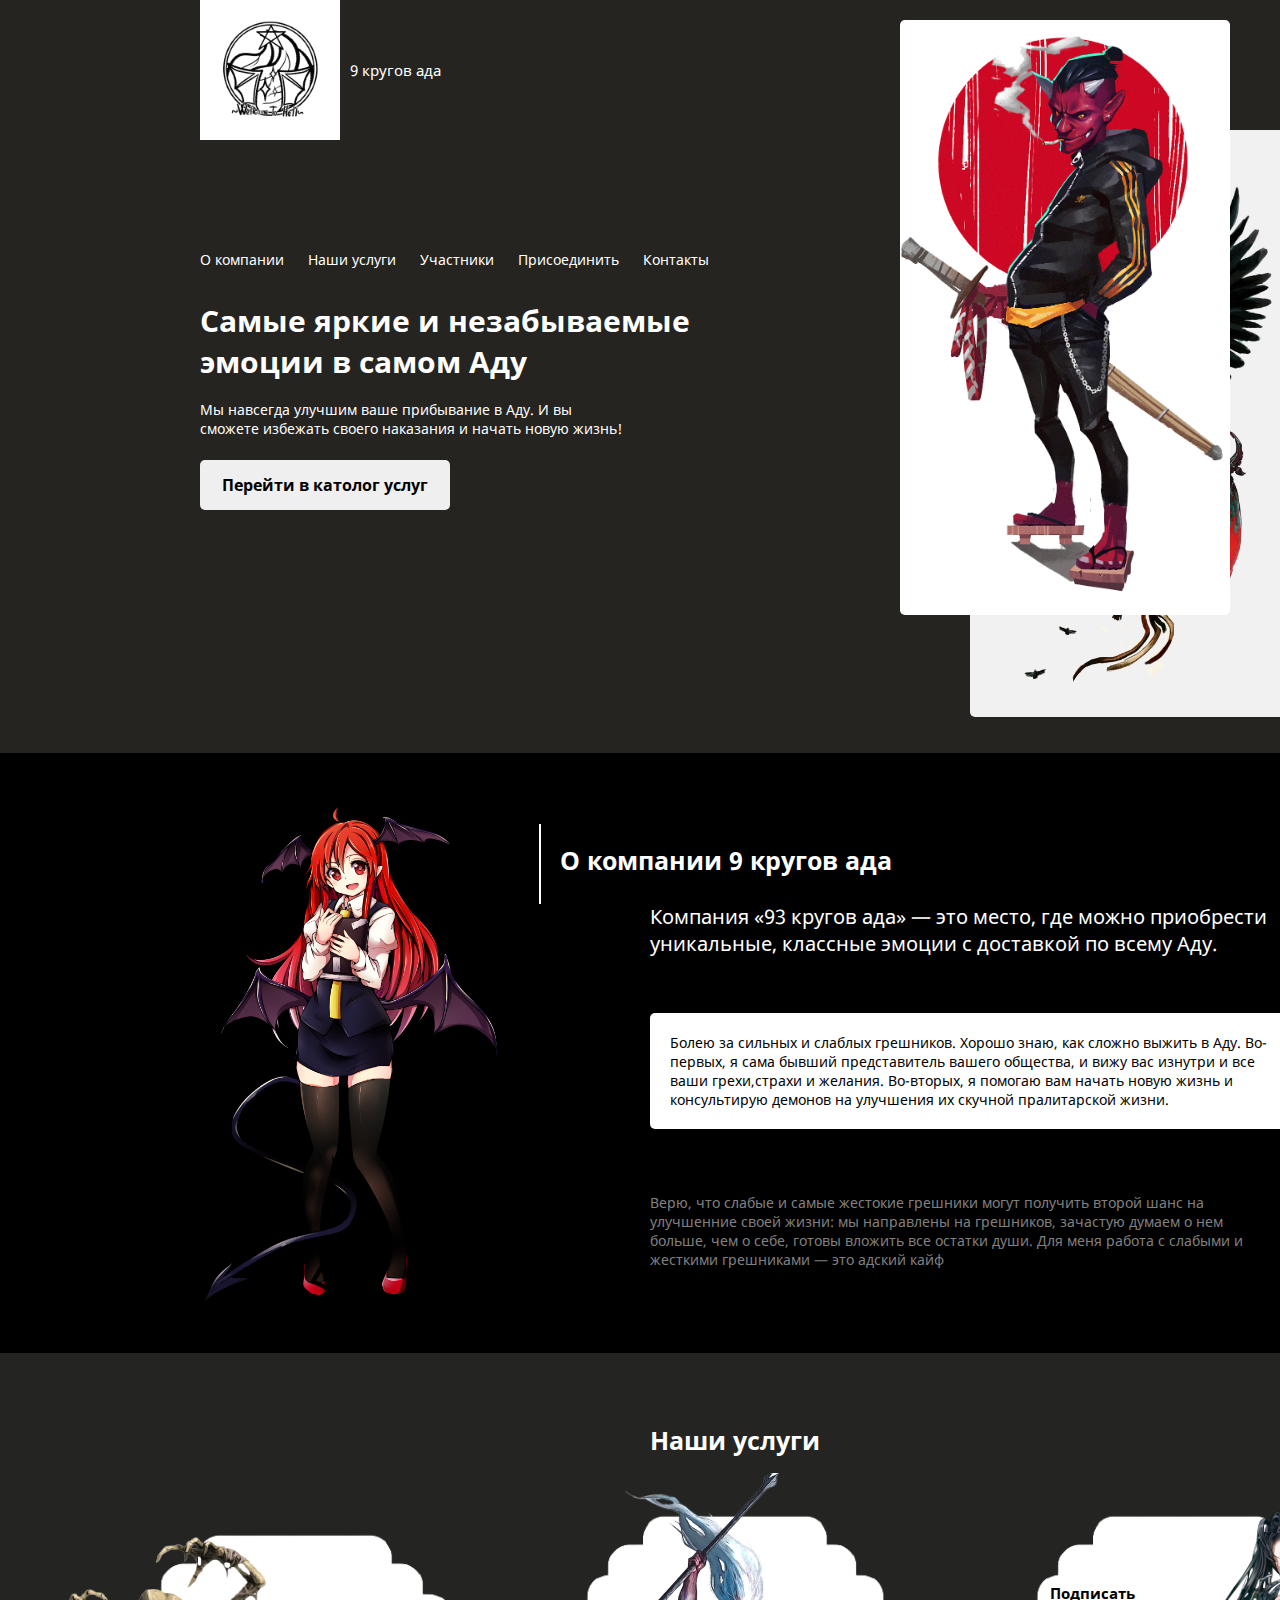
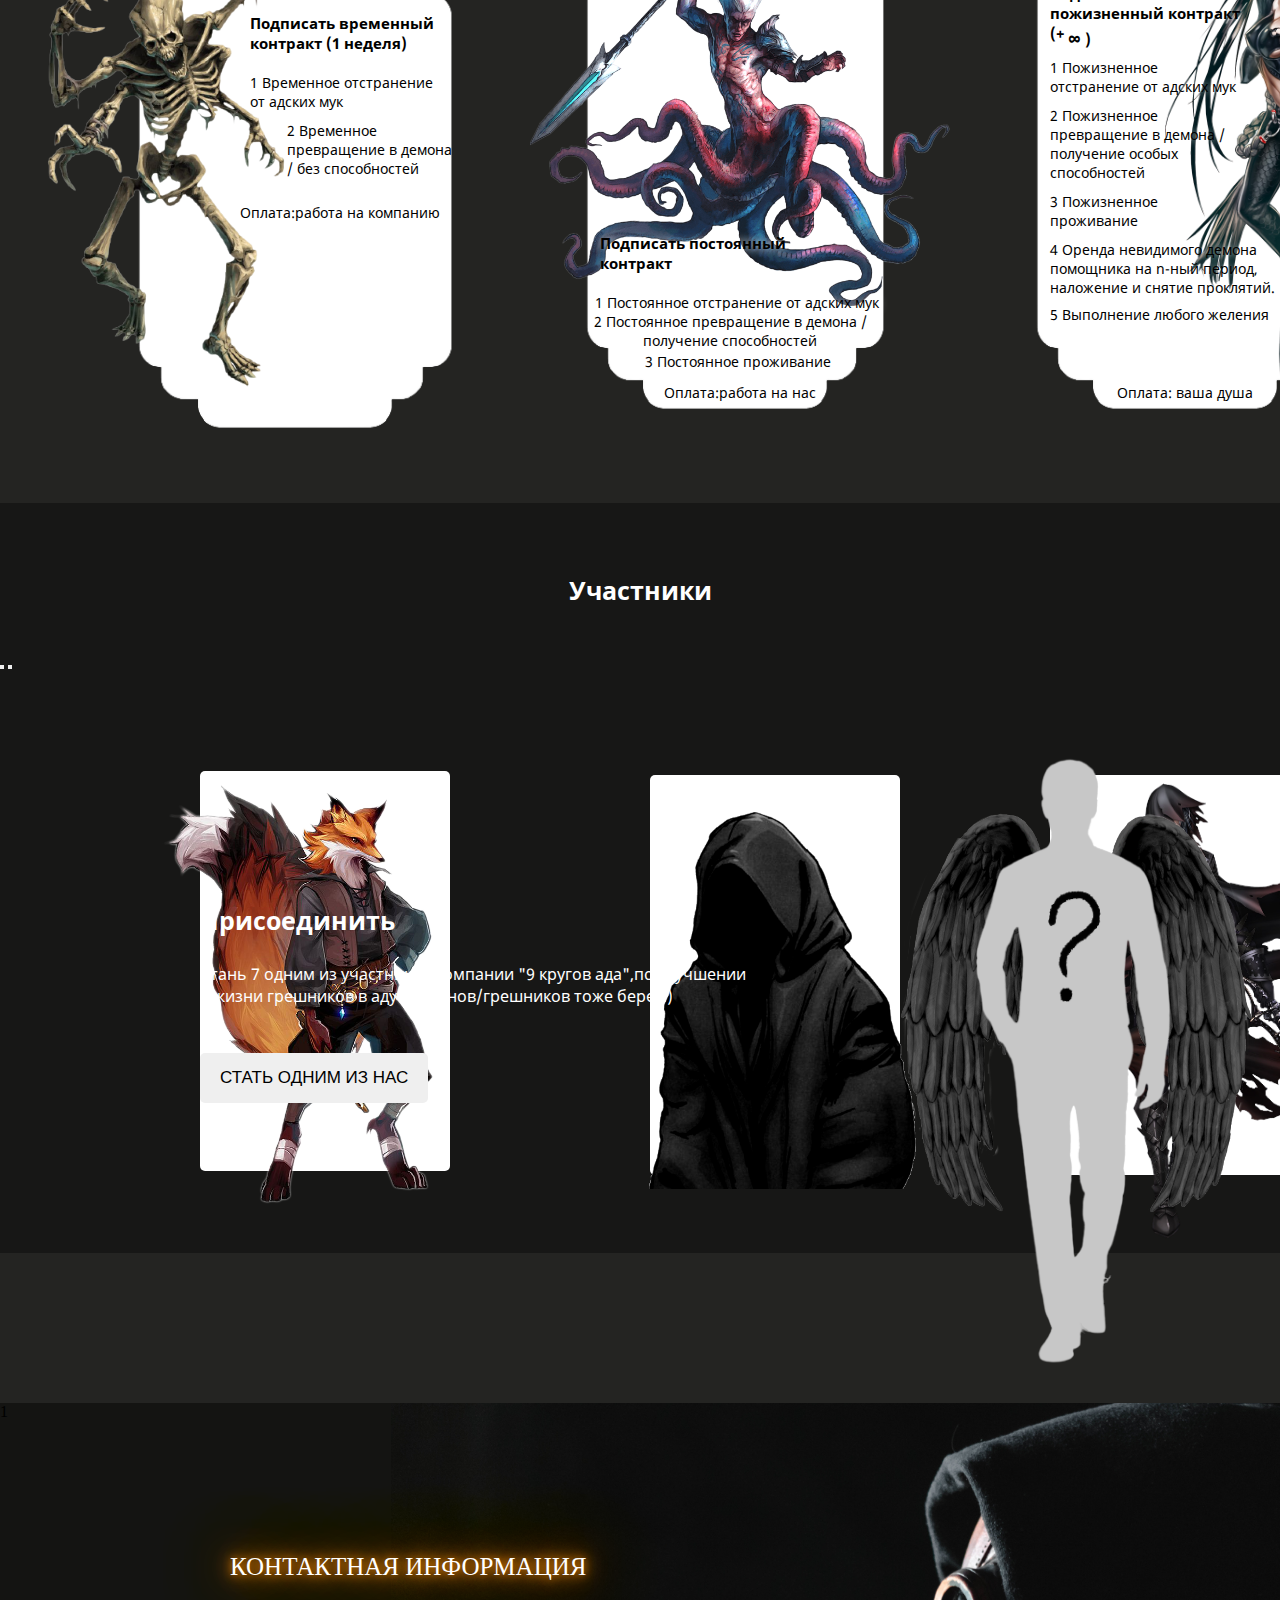
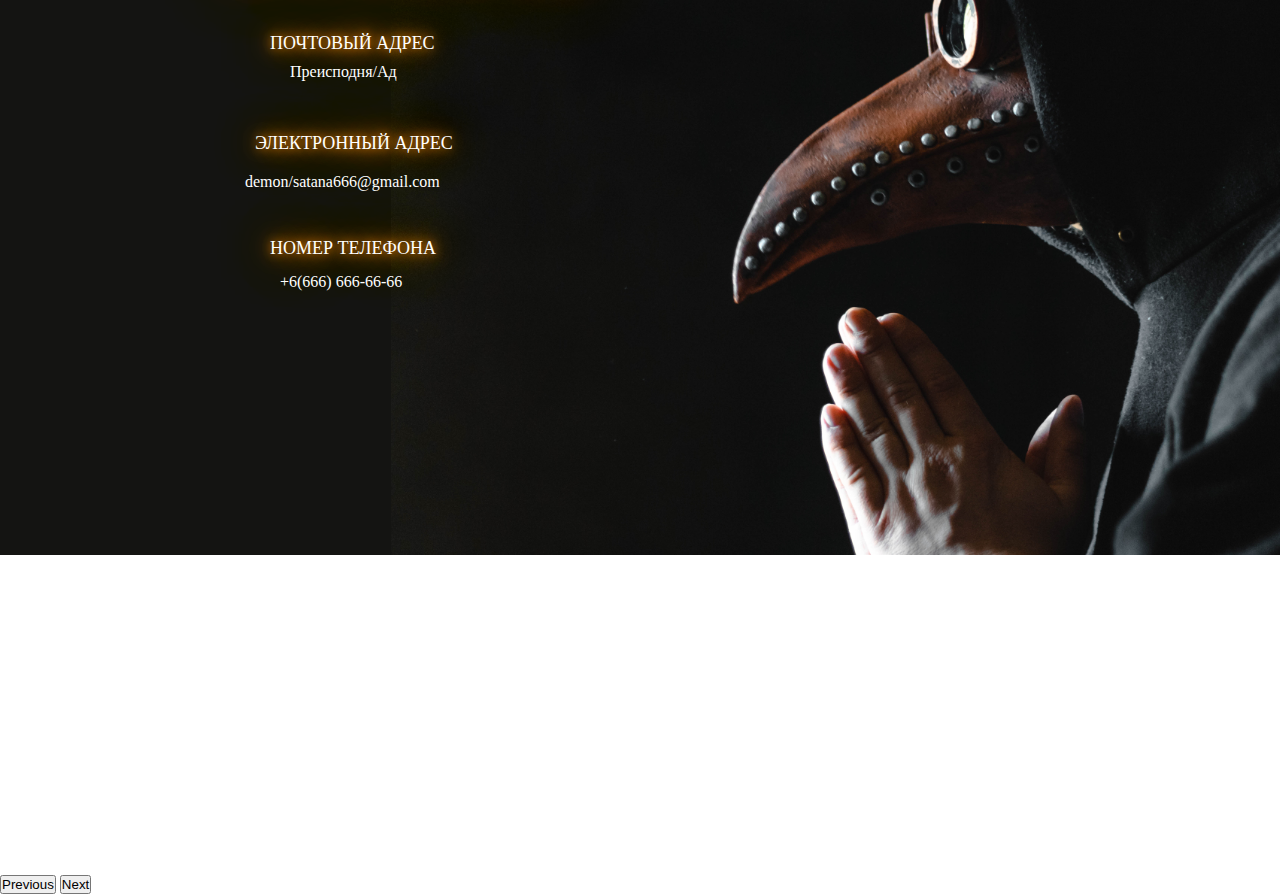
<file: index.html>
<!DOCTYPE html>
<html lang="en">
<head>
	<meta charset="UTF-8">
	<meta name="viewport" content="width=device-width, initial-scale=1.0">
	<link rel="icon" href="foto/logo/logo0.png">
	<title>9 кругов ада</title>
	<link rel="stylesheet" type="text/css" href="style.css">
	<link href="https://cdn.jsdelivr.net/npm/bootstrap@5.0.2/dist/css/bootstrap.min.css" rel="stylesheet" integrity="sha384-EVSTQN3/azprG1Anm3QDgpJLIm9Nao0Yz1ztcQTwFspd3yD65VohhpuuCOmLASjC" crossorigin="anonymous">
</head>
<body>
	<header>
		<div class="logo">
			<img class="logo0" src="foto/logo/logo.png">
			<p class="text-for_logo">9 кругов ада</p>
			<img class="background0 layer" data-speed="-5" src="foto/people/декор.png">
			<img class="background1 layer" data-speed="5" src="foto/people/icon-demon.png">
		</div>

		<div class="menu">
			<ul>
				<li><a href="#about_us">O компании</a></li>
				<li><a href="#block_with_services">Наши услуги</a></li>
				<li class="people"><a href="#carousel">Участники</a></li>
				<li><a href="#add">Присоединить</a></li>
				<li><a href="#contact">Контакты</a></li>
			</ul>
		</div>

		<div class="text">
			<p class="strart">Cамые яркие и незабываемые эмоции в самом Аду</p>
			<p class="p">Мы навсегда улучшим ваше прибывание в Аду. И вы сможете избежать своего наказания и
				начать новую жизнь!</p>
			<button><a href="#block_with_services">Перейти в католог услуг</a></button>
		</div>
	</header>


	<div class="about_us" id="about_us">
		<div class="line"></div>
		<p class="header">О компании 9 кругов ада</p>
		<p class="p">Компания «93 кругов ада» — это место, где можно приобрести уникальные, классные эмоции с доставкой по всему Аду.</p>
		<p class="p0">Болею за сильных и слаблых грешников. Хорошо знаю, как сложно выжить в Аду. Во-первых, я сама бывший представитель вашего общества, и вижу вас изнутри и все ваши грехи,страхи и желания. Во-вторых, я помогаю вам начать новую жизнь и консультирую демонов на улучшения их скучной пралитарской жизни.</p>
		<p class="p1">Верю, что слабые и самые жестокие грешники могут получить второй шанс на улучшенние своей жизни: мы направлены на грешников, зачастую думаем о нем больше, чем о себе, готовы вложить все остатки души. Для меня работа с слабыми и жесткими грешниками — это адский кайф</p>
		<img src="foto/people/demon.png">
	</div>


	<div class="block_with_services" id="block_with_services">
		<p class="header_start">Наши услуги</p>

		<div class="block_first_services">
			<img class="background" src="foto/decor/white.png">
			<img class="demon1" src="foto/people/skeleton.png">
			<p class="header1">Подписать временный контракт (1 неделя)</p>
			<ul class="description">
				<li class="li1">1 Временное отстранение от адских мук</li>
				<li class="li2">2 Временное превращение в демона / без способностей</li>
			</ul>
			<p class="end">Оплата:работа на компанию</p>
		</div>

		<div class="block_second_services">
			<img class="background" src="foto/decor/white.png">
			<img class="demon1" src="foto/people/octupos.png">
			<p class="header">Подписать постоянный контракт</p>
			<ul class="description">
				<li class="li1">1 Постоянное отстранение от адских мук</li>
				<li class="li2">2 Постоянное превращение в демона / получение способностей</li>
				<li class="li3">3 Постоянное проживание</li>
			</ul>
			<p class="end">Оплата:работа на нас</p>
		</div>

		<div class="block_third_services">
			<img class="background" src="foto/decor/white.png">
			<img class="demon1" src="foto/people/people.png">
			<p class="header">Подписать пожизненный контракт (+</p>
			<p class="p1">8</p>
			<p class="p2">)</p>
			<ul class="description">
				<li class="li1">1 Пожизненное отстранение от адских мук</li>
				<li class="li2">2 Пожизненное превращение в демона / получение особых способностей </li>
				<li class="li3">3 Пожизненное проживание</li>
				<li class="li4">4 Оренда невидимого демона помощника на n-ный период, наложение и снятие проклятий.</li>
				<li class="li5">5 Выполнение любого желения</li>
			</ul>
			<p class="end">Оплата: ваша душа</p>
		</div>
	</div>

<div class="text_to_start_carousel" id="carousel">
	<p>Участники</p>
</div>

<!--carousel-->
	<div id="carouselExampleCaptions" class="carousel slide" data-bs-ride="carousel">
	  <div class="carousel-indicators">
	    <button type="button" data-bs-target="#carouselExampleCaptions" data-bs-slide-to="0" class="active" aria-current="true" aria-label="Slide 1"></button>
	    <button type="button" data-bs-target="#carouselExampleCaptions" data-bs-slide-to="1" aria-label="Slide 2"></button>
	  </div>
	  <div class="carousel-inner">
	    <div class="carousel-item start_carousel active">
	    	<div class="first_slide">
	    		<div class="background_color"></div>
		      <img src="foto/people/Nika.png" class="fox d-block w-100" alt="fox">
		      <div class="ul_for_carousel_first carousel-caption d-none d-md-block">
		        <ul>
		        	 <li>Имя: Ника</li>
		        	 <li>Прозвище: Хакер</li>
		        	 <li>Дата рождения: 02.01.2005</li>
		        	 <li>Место проживания: ???</li>
		        	 <li>Члены семьи: ???</li>
		        	 <li>Характер: ???</li>
		        	 <li>Хобби: ???</li>
		        	 <li>Страх: ???</li>
		        	 <li>Дата смерти: ???</li>
		        </ul>
		      </div>
	    	</div>

	    	<div class="second_slide">
	    		<div class="background_color"></div>
		      <img src="foto/people/User is not found.png" class="User d-block w-100" alt="fantom">
		      <div class="ul_for_carousel_second carousel-caption d-none d-md-block">
		        <ul class="ul2">
		        	 <li>Имя: User is not found</li>
		        	 <li>Прозвище: ???</li>
		        	 <li>Дата рождения: ??.??.????</li>
		        	 <li>Место проживания: ???</li>
		        	 <li>Члены семьи: ???</li>
		        	 <li>Характер: ???</li>
		        	 <li>Хобби: ???</li>
		        	 <li>Страх: ???</li>
		        	 <li>Дата смерти: ???</li>
		        </ul>
		      </div>
	    	</div>

	    	<div class="third_slide">
	    		<div class="background_color"></div>
		      <img src="foto/people/boy.png" class="boy d-block w-100" alt="boy">
		      <div class="ul_for_carousel_third carousel-caption d-none d-md-block">
		        <ul class="ul3">
		        	 <li>Имя: Снайпер очкастый</li>
		        	 <li>Прозвище: ???</li>
		        	 <li>Дата рождения: ??.??.????</li>
		        	 <li>Место проживания: ???</li>
		        	 <li>Члены семьи: ???</li>
		        	 <li>Характер: ???</li>
		        	 <li>Хобби: ???</li>
		        	 <li>Страх: ???</li>
		        	 <li>Дата смерти: ???</li>
		        </ul>
		      </div>
	    	</div>
	    </div>


	    <div class="carousel-item carousel_end">
	    	<div class="forth_slide">
	    		<div class="background_color"></div>
		      <img src="foto/people/Petrovich.png" class="Petrovich d-block w-100" alt="boy">
		      <div class="ul_for_carousel_forth carousel-caption d-none d-md-block">
		        <ul class="ul4">
		        	 <li>Имя: Петр Александрович</li>
		        	 <li>Прозвище: ???</li>
		        	 <li>Дата рождения: ??.??.????</li>
		        	 <li>Место проживания: ???</li>
		        	 <li>Члены семьи: ???</li>
		        	 <li>Характер: ???</li>
		        	 <li>Хобби: ???</li>
		        	 <li>Страх: ???</li>
		        	 <li>Дата смерти: ???</li>
		        </ul>
		      </div>
	    	</div>


	    	<!--<div class="fifth_slide">
	    		<div class="background_color"></div>
		      <img src="foto/people/L.png" class="L d-block w-100" alt="boy">
		      <div class="ul_for_carousel_fifth carousel-caption d-none d-md-block">
		        <ul class="ul5">
		        	 <li>Имя: Mr "L"</li>
		        	 <li>Прозвище: Сатана</li>
		        	 <li>Дата рождения: 19.04.6666</li>
		        	 <li>Место проживания: Ад</li>
		        	 <li>Члены семьи: ???</li>
		        	 <li>Характер: Скверный</li>
		        	 <li>Хобби: ???</li>
		        	 <li>Страх: Пауки/разраб. сайта</li>
		        	 <li>Дата смерти: ???</li>
		        </ul>
		      </div>
	    	</div>-->
	    </div>
	  </div>

	  <button class="carousel-control-prev" type="button" data-bs-target="#carouselExampleCaptions" data-bs-slide="prev">
	    <span class="carousel-control-prev-icon" aria-hidden="true"></span>
	    <span class="visually-hidden">Previous</span>
	  </button>
	  <button class="carousel-control-next" type="button" data-bs-target="#carouselExampleCaptions" data-bs-slide="next">
	    <span class="carousel-control-next-icon" aria-hidden="true"></span>
	    <span class="visually-hidden">Next</span>
	  </button>
	</div>
<!--carousel_end-->


	<div class="add" id="add">
		<img class="wing" src="foto/logo/wings2.png">
		<img class="demon_for_wing" src="foto/logo/person.png">
		<p class="p1">Присоединить</p>
		<p class="p2">Стань 7 одним из участников компании "9 кругов ада",по улучшении 1 жизни грешников в аду (демонов/грешников тоже берем)</p>
		<button><a href="index-present.html">стать одним из нас</a></button>
	</div>


	<div class="contact" id="contact">
		<img src="foto/people/doctor.jpg">
		<p>Контактная информация</p>
		<ul>
			<li class="li0">Почтовый адрес</li>
			<li class="li1">Преисподня/Ад</li>
			<li class="li2">Электронный адрес</li>
			<li class="li3">demon/satana666@gmail.com</li>
			<li class="li4">Номер телефона</li>
			<li class="li5">+6(666) 666-66-66</li>
		</ul>
	</div>

	<div class="code_with_numder">
		<p class="number2">5</p>
		<p class="number4">1</p>
	</div>

	<script src="script.js"></script>
	<script src="https://cdn.jsdelivr.net/npm/bootstrap@5.0.2/dist/js/bootstrap.bundle.min.js" integrity="sha384-MrcW6ZMFYlzcLA8Nl+NtUVF0sA7MsXsP1UyJoMp4YLEuNSfAP+JcXn/tWtIaxVXM" crossorigin="anonymous"></script>
</body>
</html>
</file>
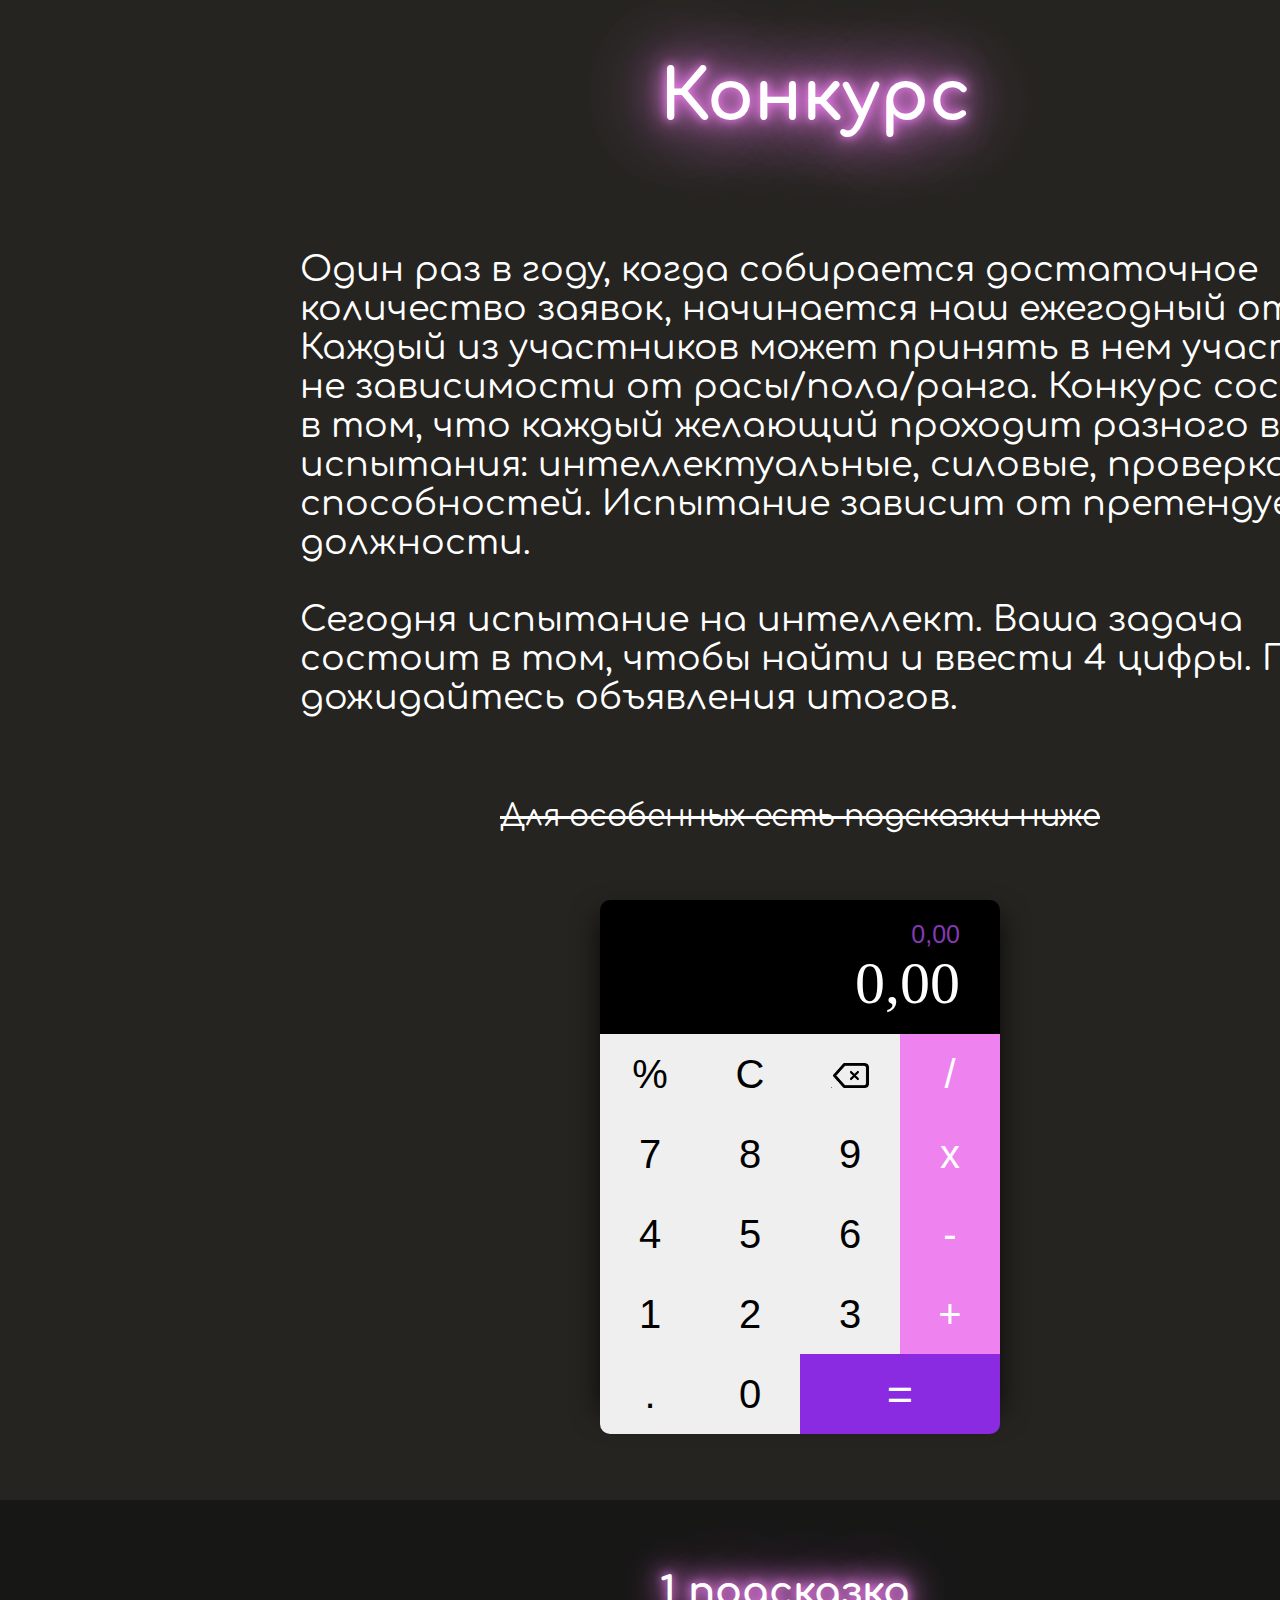
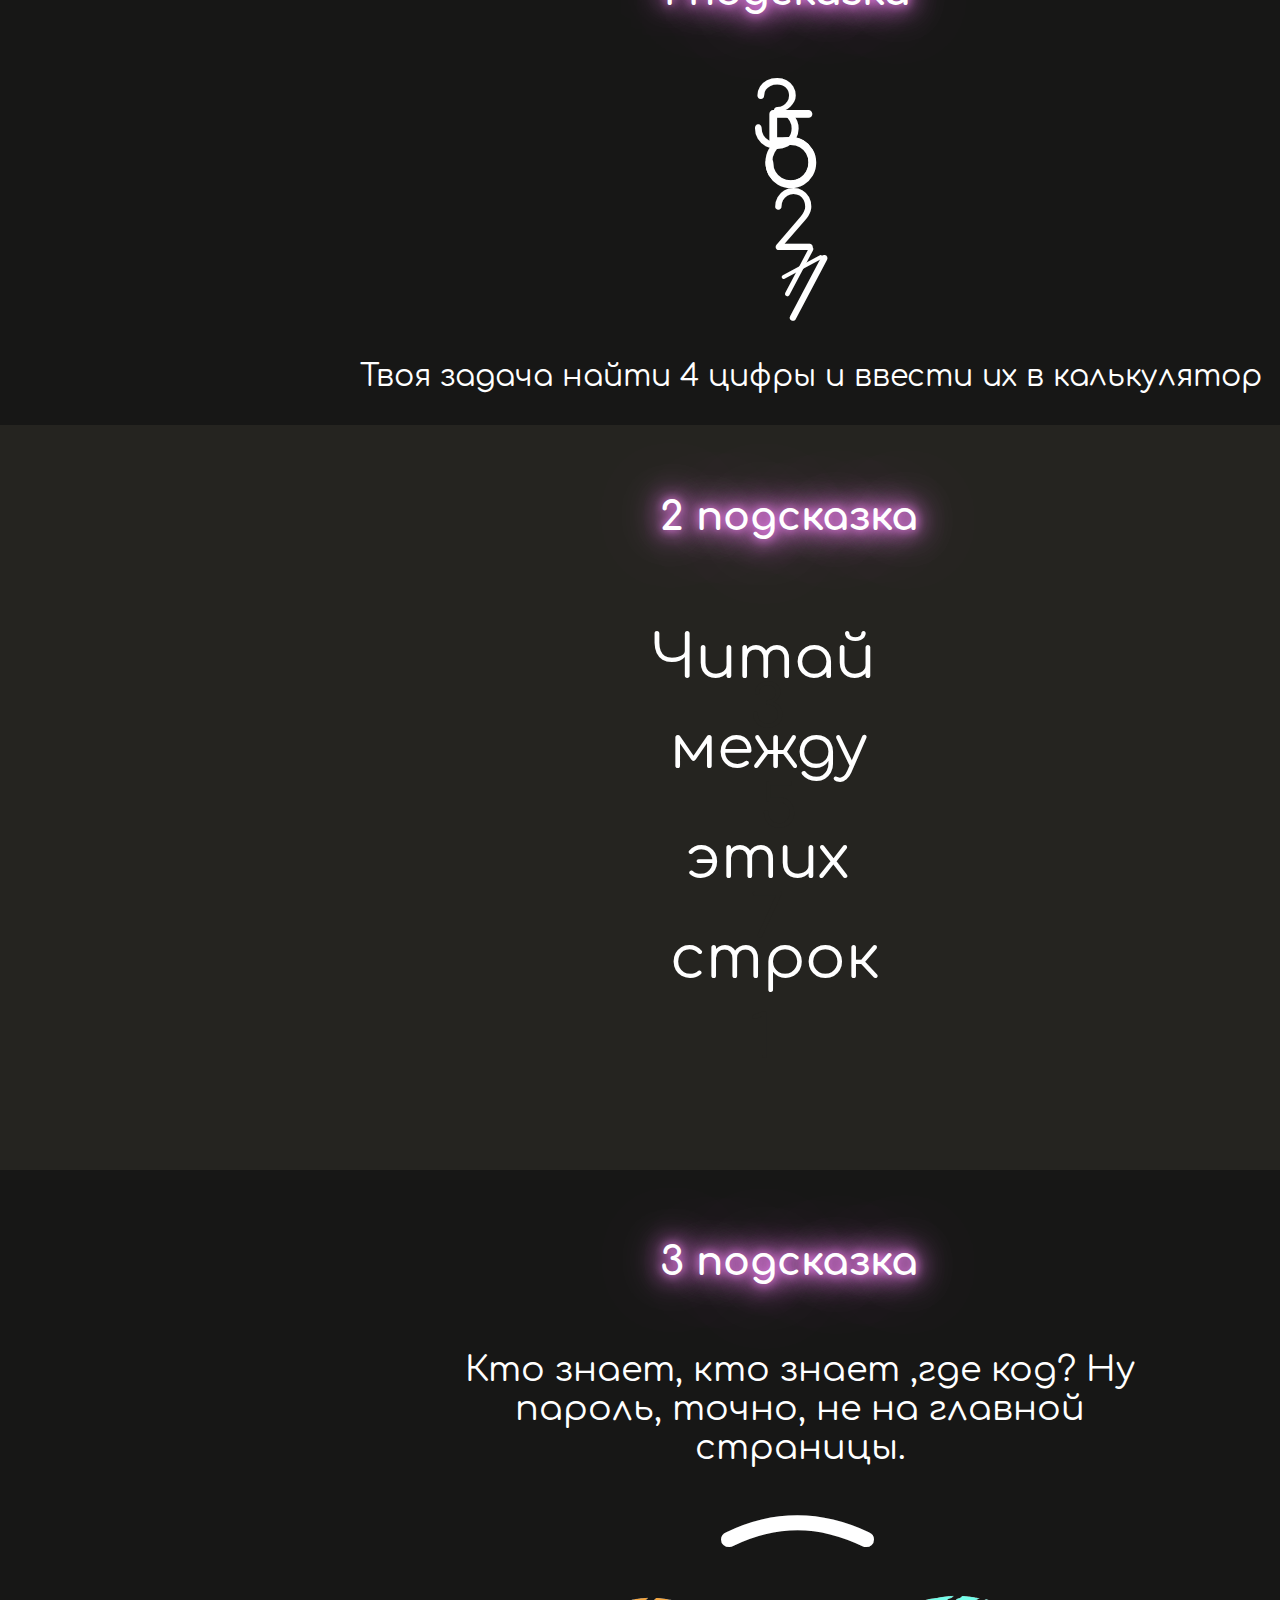
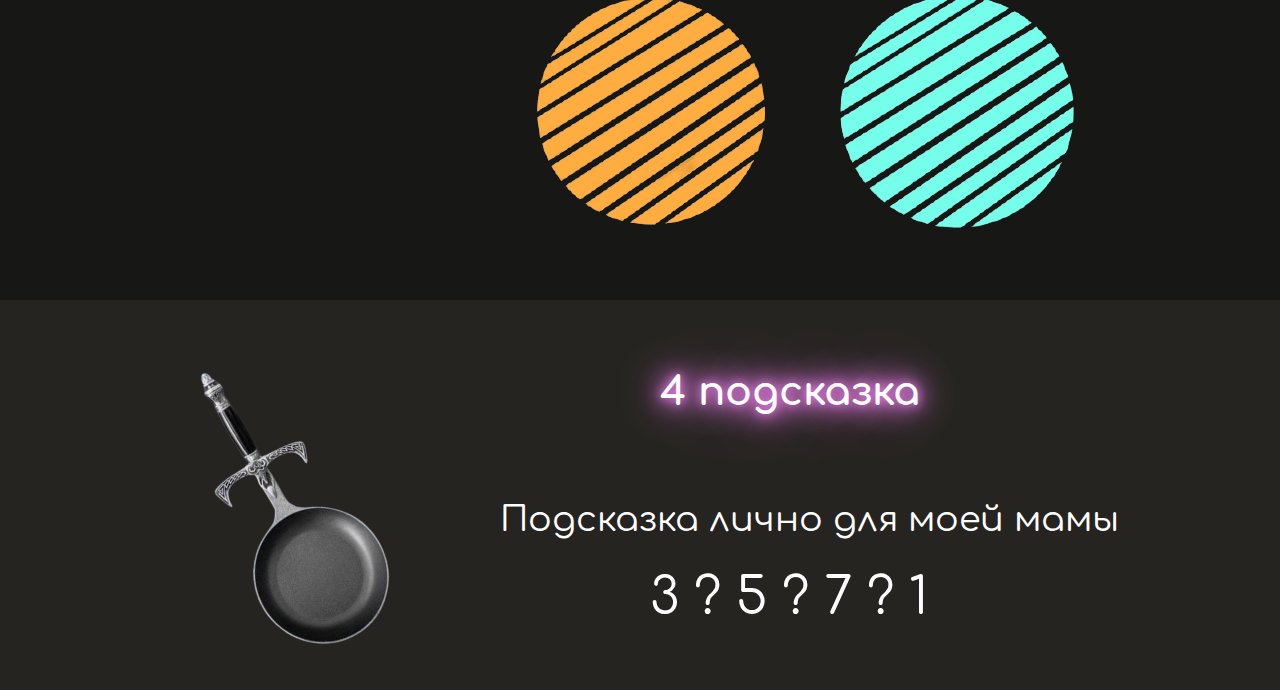
<file: happy.html>
<!DOCTYPE html>
<html lang="en">
<head>
	<meta charset="UTF-8">
	<meta name="viewport" content="width=device-width, initial-scale=1.0">
	<title>9 кругов ада</title>
	<link rel="icon" href="foto/logo/logo0.png">
	<link rel="stylesheet" type="text/css" href="happy.css">
</head>
<body>
		<div class="start">
			<div class="calculator">
			   <header>
				     <input type="text" placeholder="0,00" class="accont">
				     <input type="text" placeholder="0,00" class="result">
			   </header>

			   <main>
			      <button onclick="input('%')" class="btn">%</button>
				   <button onclick="reset()" class="btn">C</button>
					<button onclick="backspace()"  class="btn clean">
						<img src="foto/img/backspace.png" class="backspace">
						<img src="foto/img/back2.png" height="25px" class="bak">
					</button>
					<button onclick="input('/')" class="btn color">/</button>
					<button onclick="input('7')" class="btn">7</button>
					<button onclick="input('8')" class="btn">8</button>
					<button onclick="input('9')" class="btn">9</button>
					<button onclick="input('*')" class="btn color">x</button>
					<button onclick="input('4')" class="btn">4</button>
					<button onclick="input('5')" class="btn">5</button>
					<button onclick="input('6')" class="btn">6</button>
					<button onclick="input('-')" class="btn color" onclick="minus()">-</button>
					<button onclick="input('1')" class="btn">1</button>
					<button onclick="input('2')" class="btn">2</button>
					<button onclick="input('3')" class="btn">3</button>
					<button onclick="input('+')" class="btn color">+</button>
					<button onclick="input('.')" class="btn">.</button>
					<button onclick="input('0')" class="btn">0</button>
					<button onclick="result()" class="btn-result" onclick="result">=</button>
				</main>
				<footer></footer>
			</div>
		</div>

		<div class="text">
			<p class="start_text">Конкурс</p>
			<p class="continu">Один раз в году, когда собирается достаточное количество заявок, начинается наш ежегодный отбор. Каждый из участников может принять в нем участие в не зависимости от расы/пола/ранга. Конкурс состоит в том, что каждый желающий проходит разного вида испытания: интеллектуальные, силовые, проверка способностей. Испытание зависит от претендуемой должности.</p>
			<p class="end_text">Сегодня испытание на интеллект. Ваша задача состоит в том, чтобы найти и ввести 4 цифры. После дожидайтесь объявления итогов.</p>
			<p class="old">Для особенных есть подсказки ниже</p>
		</div>

		<div class="first_prompt">
			<p class="prompt">1 подсказка</p>
			<p class="p1">3</p>
			<p class="p3">5</p>
			<p class="p4">o</p>
			<p class="p5">2</p>
			<p class="p6">/</p>
			<p class="p7">/</p>
			<p class="p8">/</p>
			<p class="end">Твоя задача найти 4 цифры и ввести их в калькулятор</p>
		</div>

		<div class="second_prompt">
			<p class="prompt">2 подсказка</p>
			<div class="our">
				<p class="p1">Читай</p>
				<p class="p2">3</p>
				<p class="p3">между</p>
				<p class="p4">5</p>
				<p class="p5">этих</p>
				<p class="p6">7</p>
				<p class="p7">строк</p>
				<p class="p8">1</p>
			</div>
			<p class="P1">А ты молодец раз смог это решить</p>
			<p class="P2">неплохо</p>
		</div>

		<div class="third_prompt">
			<p class="prompt">3 подсказка</p>
			<p class="p1">Кто знает, кто знает ,где код? Ну пароль, точно, не на главной страницы.</p>
			<p class="p2">)</p>
			<img class="img1" src="foto/decor/голубой.png">
			<img class="img2" src="foto/decor/жолтый.png">
		</div>

		<div class="fourth_prompt">
			<p class="prompt">4 подсказка</p>
			<p class="p1">Подсказка лично для моей мамы</p>
			<p class="p2">3 ? 5 ? 7 ? 1</p>
			<img src="foto/decor/skillet.png">
		</div>


	<script src="happy.js"></script>
</body>
</html>
</file>
<file: style.css>
* {
  margin: 0;
  padding: 0;
}

@font-face {
  font-family: "Noto_Sans";
  font-display: swap;
  src: url("style/");
  src: local("O"), url("style/Noto_Sans/NotoSans-Regular.ttf") format("truetype"), url("style/Noto_Sans/NotoSans-Regular.ttf") format("truetype");
  font-weight: normal;
  font-style: normal;
}
@font-face {
  font-family: "Noto_Sans_Bold";
  font-display: swap;
  src: url("style/");
  src: local("O"), url("style/Noto_Sans/NotoSans-Bold.ttf") format("truetype"), url("style/Noto_Sans/NotoSans-Bold.ttf") format("truetype");
  font-weight: normal;
  font-style: normal;
}
@font-face {
  font-family: "Comfortaa_Bold";
  font-display: swap;
  src: url("style/");
  src: local("O"), url("style/Comfortaa/static/Comfortaa-Bold.ttf") format("truetype"), url("style/Comfortaa/static/Comfortaa-Bold.ttf") format("truetype");
  font-weight: normal;
  font-style: normal;
}
@font-face {
  font-family: "Comfortaa";
  font-display: swap;
  src: url("style/");
  src: local("O"), url("style/Comfortaa/static/Comfortaa-Regular.ttf") format("truetype"), url("style/Comfortaa/static/Comfortaa-Regular.ttf") format("truetype");
  font-weight: normal;
  font-style: normal;
}
header {
  background-color: #252420;
  height: 753px;
}
header .logo .logo0 {
  background-color: white;
  width: 100px;
  padding: 20px 20px 20px 20px;
  position: absolute;
  margin-left: 200px;
  -webkit-box-sizing: content-box;
          box-sizing: content-box;
}
header .logo .text-for_logo {
  position: absolute;
  font-size: 15px;
  color: white;
  margin-left: 350px;
  margin-top: 60px;
  font-family: "Noto_Sans";
}
header .logo .background0 {
  position: absolute;
  width: 330px;
  background-color: white;
  margin-left: 900px;
  margin-top: 20px;
  border-radius: 5px;
  z-index: 2;
}
header .logo .background0:hover {
  z-index: 1;
  -webkit-transition: 1s ease-in-out;
  transition: 1s ease-in-out;
}
header .logo .background1 {
  position: absolute;
  width: 330px;
  background-color: #F2F1F1;
  margin-left: 970px;
  margin-top: 130px;
  border-radius: 5px;
  border-radius: 5px;
  z-index: 1;
}
header .logo .background0:hover ~ .background1 {
  z-index: 2;
  -webkit-transition: 1s ease-in-out;
  transition: 1s ease-in-out;
}
header .menu {
  margin-top: 250px;
  margin-left: 200px;
  position: absolute;
}
header .menu ul {
  padding-left: 0rem !important;
}
header .menu ul li {
  font-family: "Noto_Sans";
  font-size: 14px;
  display: inline;
  margin-right: 20px;
}
header .menu ul li a {
  color: white;
  text-decoration: none;
}
header .text .strart {
  position: absolute;
  color: white;
  font-family: "Noto_Sans_Bold";
  font-size: 30px;
  width: 490px;
  margin-top: 300px;
  margin-left: 200px;
}
header .text .p {
  font-family: "Noto_Sans";
  position: absolute;
  color: white;
  font-size: 14px;
  margin-top: 400px;
  margin-left: 200px;
  width: 430px;
}
header .text button {
  position: absolute;
  margin-top: 460px;
  margin-left: 200px;
  width: 250px;
  height: 50px;
  border-radius: 5px;
  border: none;
}
header .text button a {
  font-family: "Noto_Sans_Bold";
  text-decoration: none;
  font-size: 16px;
  color: black;
  padding: 15px 10px 10px 10px;
}
header .text button:focus {
  outline: none;
  border: none;
}

.about_us {
  background-color: black;
  height: 600px;
}
.about_us .line {
  background-color: white;
  -webkit-transform: rotate(90deg);
          transform: rotate(90deg);
  width: 80px;
  height: 2px;
  position: absolute;
  margin-top: 110px;
  margin-left: 500px;
}
.about_us .header {
  font-size: 25px;
  color: white;
  font-family: "Noto_Sans_Bold";
  position: absolute;
  margin-left: 560px;
  margin-top: 90px;
}
.about_us .p {
  font-size: 20px;
  color: white;
  font-family: "Noto_Sans";
  position: absolute;
  float: left;
  margin-left: 650px;
  margin-top: 150px;
  width: 740px;
}
.about_us .p0 {
  font-size: 14px;
  font-family: "Noto_Sans";
  position: absolute;
  float: left;
  margin-left: 650px;
  margin-top: 260px;
  width: 600px;
  background-color: white;
  padding: 20px;
  border-radius: 5px;
}
.about_us .p1 {
  font-size: 14px;
  color: grey;
  font-family: "Noto_Sans";
  position: absolute;
  float: left;
  margin-left: 650px;
  margin-top: 440px;
  width: 600px;
}
.about_us img {
  width: 300px;
  position: absolute;
  margin-left: 200px;
  margin-top: 50px;
}

.block_with_services {
  background-color: #242422;
  height: 750px;
}
.block_with_services .header_start {
  position: absolute;
  text-align: center;
  color: white;
  font-size: 25px;
  font-family: "Noto_Sans_Bold";
  margin-top: 70px;
  margin-left: 650px;
}
.block_with_services .block_first_services {
  position: absolute;
}
.block_with_services .block_first_services .background {
  position: absolute;
  width: 390px;
  height: 600px;
  z-index: 1;
  margin-top: 140px;
  margin-left: 100px;
}
.block_with_services .block_first_services .demon1 {
  width: 320px;
  z-index: 2;
  position: absolute;
  margin-top: 170px;
  margin-left: 0px;
}
.block_with_services .block_first_services .header1 {
  position: absolute;
  font-family: "Noto_Sans_Bold";
  font-size: 15px;
  margin-top: 260px;
  margin-left: 250px;
  z-index: 2;
  width: 200px;
}
.block_with_services .block_first_services .description {
  position: absolute;
  font-family: "Noto_Sans";
  font-size: 14px;
  z-index: 2;
  list-style-type: none;
  padding-left: 0rem !important;
}
.block_with_services .block_first_services .description .li1 {
  margin-top: 320px;
  margin-left: 250px;
  width: 190px;
}
.block_with_services .block_first_services .description .li2 {
  margin-top: 10px;
  margin-left: 287px;
  width: 165px;
  text-align: left;
}
.block_with_services .block_first_services .end {
  font-family: "Noto_Sans";
  font-size: 14px;
  margin-top: 450px;
  margin-left: 240px;
  width: 200px;
  text-align: center;
  position: absolute;
  z-index: 2;
}
.block_with_services .block_second_services .background {
  position: absolute;
  width: 370px;
  height: 600px;
  z-index: 1;
  margin-top: 121px;
  margin-left: 550px;
}
.block_with_services .block_second_services .demon1 {
  width: 420px;
  z-index: 2;
  position: absolute;
  margin-top: 120px;
  margin-left: 530px;
}
.block_with_services .block_second_services .header {
  position: absolute;
  font-family: "Noto_Sans_Bold";
  font-size: 15px;
  margin-top: 480px;
  margin-left: 600px;
  z-index: 2;
  width: 200px;
  text-shadow: white 1px 0 10px;
}
.block_with_services .block_second_services .description {
  position: absolute;
  font-family: "Noto_Sans";
  font-size: 14px;
  z-index: 2;
  list-style-type: none;
  padding-left: 0rem !important;
}
.block_with_services .block_second_services .description .li1 {
  margin-top: 540px;
  margin-left: 595px;
  width: 300px;
  text-shadow: white 1px 0 10px;
}
.block_with_services .block_second_services .description .li2 {
  margin-top: 0px;
  margin-left: 580px;
  width: 300px;
  text-shadow: white 1px 0 10px;
  position: absolute;
  text-align: center;
}
.block_with_services .block_second_services .description .li3 {
  margin-top: 40px;
  margin-left: 645px;
  width: 300px;
  position: absolute;
}
.block_with_services .block_second_services .end {
  font-family: "Noto_Sans";
  font-size: 14px;
  margin-top: 630px;
  margin-left: 640px;
  width: 200px;
  text-align: center;
  position: absolute;
  z-index: 2;
}
.block_with_services .block_third_services .background {
  position: absolute;
  width: 370px;
  height: 600px;
  z-index: 1;
  margin-top: 121px;
  margin-left: 1000px;
}
.block_with_services .block_third_services .demon1 {
  width: 280px;
  z-index: 2;
  position: absolute;
  margin-top: 150px;
  margin-left: 1150px;
}
.block_with_services .block_third_services .header {
  position: absolute;
  font-family: "Noto_Sans_Bold";
  font-size: 15px;
  margin-top: 230px;
  margin-left: 1050px;
  z-index: 2;
  width: 200px;
  text-shadow: white 1px 0 10px;
}
.block_with_services .block_third_services .p1 {
  position: absolute;
  font-family: "Noto_Sans_Bold";
  font-size: 15px;
  margin-top: 372px;
  margin-left: 975px;
  z-index: 2;
  width: 200px;
  text-shadow: white 1px 0 10px;
  -webkit-transform: rotate(90deg);
          transform: rotate(90deg);
}
.block_with_services .block_third_services .p2 {
  position: absolute;
  font-family: "Noto_Sans_Bold";
  font-size: 15px;
  margin-top: 276px;
  margin-left: 1085px;
  z-index: 2;
  width: 200px;
  text-shadow: white 1px 0 10px;
}
.block_with_services .block_third_services .description {
  position: absolute;
  font-family: "Noto_Sans";
  font-size: 14px;
  z-index: 2;
  list-style-type: none;
  padding-left: 0rem !important;
}
.block_with_services .block_third_services .description .li1 {
  margin-top: 305px;
  margin-left: 1050px;
  width: 200px;
  text-shadow: white 1px 0 10px;
}
.block_with_services .block_third_services .description .li2 {
  margin-top: 10px;
  margin-left: 1050px;
  width: 200px;
  text-shadow: white 1px 0 10px;
}
.block_with_services .block_third_services .description .li3 {
  margin-top: 10px;
  margin-left: 1050px;
  width: 150px;
  text-shadow: white 1px 0 10px;
}
.block_with_services .block_third_services .description .li4 {
  margin-top: 10px;
  margin-left: 1050px;
  width: 250px;
  text-shadow: white 1px 0 10px;
}
.block_with_services .block_third_services .description .li5 {
  margin-top: 8px;
  margin-left: 1050px;
  width: 300px;
  text-shadow: white 1px 0 10px;
}
.block_with_services .block_third_services .end {
  font-family: "Noto_Sans";
  font-size: 14px;
  margin-top: 630px;
  margin-left: 1085px;
  width: 200px;
  text-align: center;
  position: absolute;
  z-index: 2;
}

.text_to_start_carousel {
  background-color: #171716;
  height: 150px;
}
.text_to_start_carousel p {
  color: white;
  text-align: center;
  font-size: 25px;
  padding-top: 70px;
  font-family: "Noto_Sans_Bold";
}

.carousel {
  position: absolute;
  background-color: #171716;
  height: 600px;
}
.carousel .start_carousel .first_slide .background_color {
  background-color: white;
  width: 250px;
  height: 400px;
  border-radius: 5px;
  z-index: 1;
  margin-top: 100px;
  margin-left: 200px;
}
.carousel .start_carousel .first_slide .fox {
  width: 300px !important;
  z-index: 2;
  margin-top: -400px;
  margin-left: 150px;
  opacity: 1;
  -webkit-transition: 0.5s ease-in-out;
  transition: 0.5s ease-in-out;
}
.carousel .start_carousel .first_slide .ul_for_carousel_first ul {
  color: black !important;
  list-style-type: none;
  margin-left: -30px;
  margin-top: -670px;
  position: absolute;
  z-index: 3;
  opacity: 0;
  -webkit-transition: 0.5s ease-in-out;
  transition: 0.5s ease-in-out;
  font-family: "Noto_Sans";
}
.carousel .start_carousel .background_color:hover ~ .fox,
.carousel .start_carousel .fox:hover {
  opacity: 0;
  -webkit-transition: 0.5s ease-in-out;
  transition: 0.5s ease-in-out;
}
.carousel .start_carousel .background_color:hover ~ .ul_for_carousel_first ul,
.carousel .start_carousel .fox:hover ~ .ul_for_carousel_first ul {
  opacity: 1;
  -webkit-transition: 0.5s ease-in-out;
  transition: 0.5s ease-in-out;
}
.carousel .start_carousel .second_slide {
  height: 800px;
}
.carousel .start_carousel .second_slide .background_color {
  background-color: white;
  width: 250px;
  height: 400px;
  border-radius: 5px;
  z-index: 1;
  margin-top: -439px;
  margin-left: 650px;
}
.carousel .start_carousel .second_slide .User {
  width: 280px !important;
  z-index: 2;
  margin-top: -392px;
  margin-left: 640px;
  opacity: 1;
  -webkit-transition: 0.5s ease-in-out;
  transition: 0.5s ease-in-out;
}
.carousel .start_carousel .second_slide .ul_for_carousel_second .ul2 {
  color: black !important;
  list-style-type: none;
  margin-left: 420px;
  margin-top: -670px;
  position: absolute;
  z-index: 3;
  opacity: 0;
  -webkit-transition: 0.5s ease-in-out;
  transition: 0.5s ease-in-out;
  font-family: "Noto_Sans";
}
.carousel .start_carousel .background_color:hover ~ .User,
.carousel .start_carousel .User:hover {
  opacity: 0;
  -webkit-transition: 0.5s ease-in-out;
  transition: 0.5s ease-in-out;
}
.carousel .start_carousel .background_color:hover ~ .ul_for_carousel_second ul,
.carousel .start_carousel .User:hover ~ .ul_for_carousel_second ul {
  opacity: 1;
  -webkit-transition: 0.5s ease-in-out;
  transition: 0.5s ease-in-out;
}
.carousel .start_carousel .third_slide {
  height: 800px;
}
.carousel .start_carousel .third_slide .background_color {
  background-color: white;
  width: 250px;
  height: 400px;
  border-radius: 5px;
  z-index: 1;
  margin-top: -800px;
  margin-left: 1050px;
}
.carousel .start_carousel .third_slide .boy {
  width: 400px !important;
  z-index: 2;
  margin-top: -392px;
  margin-left: 1050px;
  opacity: 1;
  -webkit-transition: 0.5s ease-in-out;
  transition: 0.5s ease-in-out;
}
.carousel .start_carousel .third_slide .ul_for_carousel_third .ul3 {
  color: black !important;
  list-style-type: none;
  margin-left: 825px;
  margin-top: -670px;
  position: absolute;
  z-index: 3;
  opacity: 0;
  -webkit-transition: 0.5s ease-in-out;
  transition: 0.5s ease-in-out;
  font-family: "Noto_Sans";
}
.carousel .start_carousel .background_color:hover ~ .boy,
.carousel .start_carousel .boy:hover {
  opacity: 0;
  -webkit-transition: 0.5s ease-in-out;
  transition: 0.5s ease-in-out;
}
.carousel .start_carousel .background_color:hover ~ .ul_for_carousel_third ul,
.carousel .start_carousel .boy:hover ~ .ul_for_carousel_third ul {
  opacity: 1;
  -webkit-transition: 0.5s ease-in-out;
  transition: 0.5s ease-in-out;
}
.carousel .carousel_end .forth_slide {
  height: 800px;
}
.carousel .carousel_end .forth_slide .background_color {
  background-color: white;
  width: 250px;
  height: 400px;
  border-radius: 5px;
  z-index: 1;
  margin-top: 100px;
  margin-left: 640px;
}
.carousel .carousel_end .forth_slide .Petrovich {
  width: 250px !important;
  z-index: 2;
  margin-top: -500px;
  margin-left: 640px;
  opacity: 1;
  -webkit-transition: 0.5s ease-in-out;
  transition: 0.5s ease-in-out;
}
.carousel .carousel_end .forth_slide .ul_for_carousel_forth .ul4 {
  color: black !important;
  list-style-type: none;
  margin-left: 405px;
  margin-top: -670px;
  position: absolute;
  z-index: 3;
  opacity: 0;
  -webkit-transition: 0.5s ease-in-out;
  transition: 0.5s ease-in-out;
  font-family: "Noto_Sans";
}
.carousel .carousel_end .background_color:hover ~ .Petrovich,
.carousel .carousel_end .Petrovich:hover {
  opacity: 0;
  -webkit-transition: 0.5s ease-in-out;
  transition: 0.5s ease-in-out;
}
.carousel .carousel_end .background_color:hover ~ .ul_for_carousel_forth ul,
.carousel .carousel_end .Petrovich:hover ~ .ul_for_carousel_forth ul {
  opacity: 1;
  -webkit-transition: 0.5s ease-in-out;
  transition: 0.5s ease-in-out;
}
.carousel .carousel_end .fifth_slide {
  height: 800px;
}
.carousel .carousel_end .fifth_slide .background_color {
  background-color: white;
  width: 250px;
  height: 400px;
  border-radius: 5px;
  z-index: 1;
  margin-top: -800px;
  margin-left: 850px;
}
.carousel .carousel_end .fifth_slide .L {
  width: 400px !important;
  z-index: 2;
  margin-top: -430px;
  margin-left: 780px;
  opacity: 1;
  -webkit-transition: 0.5s ease-in-out;
  transition: 0.5s ease-in-out;
}
.carousel .carousel_end .fifth_slide .ul_for_carousel_fifth .ul5 {
  color: black !important;
  list-style-type: none;
  margin-left: 610px;
  margin-top: -680px;
  position: absolute;
  z-index: 3;
  opacity: 0;
  -webkit-transition: 0.5s ease-in-out;
  transition: 0.5s ease-in-out;
  font-family: "Noto_Sans";
}
.carousel .carousel_end .background_color:hover ~ .L,
.carousel .carousel_end .L:hover {
  opacity: 0;
  -webkit-transition: 0.5s ease-in-out;
  transition: 0.5s ease-in-out;
}
.carousel .carousel_end .background_color:hover ~ .ul_for_carousel_fifth ul,
.carousel .carousel_end .L:hover ~ .ul_for_carousel_fifth ul {
  opacity: 1;
  -webkit-transition: 0.5s ease-in-out;
  transition: 0.5s ease-in-out;
}

.add {
  background-color: #242422;
  height: 750px;
}
.add .wing {
  position: absolute;
  z-index: 1;
  width: 400px;
  margin-left: 880px;
  margin-top: 150px;
}
.add .demon_for_wing {
  position: absolute;
  z-index: 2;
  margin-left: 900px;
  margin-top: 100px;
  width: 370px;
}
.add .p1 {
  color: white;
  font-size: 25px;
  font-family: "Noto_Sans_Bold";
  margin-left: 200px;
  margin-top: 250px;
  position: absolute;
}
.add .p2 {
  font-family: "Noto_Sans";
  color: white;
  font-size: 16px;
  margin-left: 200px;
  margin-top: 310px;
  position: absolute;
  width: 550px;
}
.add button {
  border-radius: 5px;
  border: none;
  position: absolute;
  margin-left: 200px;
  margin-top: 400px;
  height: 50px;
}
.add button a {
  text-decoration: none;
  color: black;
  padding: 20px;
  font-size: 17px;
  text-transform: uppercase;
}
.add button:focus {
  outline: none;
  border: none;
}

.contact {
  position: absolute;
  background-color: #141412;
  height: 752px;
  width: 400px;
}
.contact img {
  height: 752px;
  position: absolute;
  margin-left: 391px;
}
.contact p {
  color: white;
  position: absolute;
  text-transform: uppercase;
  font-size: 25px;
  margin-left: 230px;
  margin-top: 150px;
  width: 400px;
  text-shadow: 0 0 10px #ff8c00, 0 0 20px #ff8c00, 0 0 40px #ff8c00, 0 0 80px #ff8c00, 0 0 120px #ff8c00;
}
.contact ul {
  position: absolute;
}
.contact ul .li0 {
  list-style-type: none;
  color: white;
  position: absolute;
  text-transform: uppercase;
  margin-left: 270px;
  margin-top: 230px;
  font-size: 18px;
  width: 200px;
  text-shadow: 0 0 10px #ff8c00, 0 0 20px #ff8c00, 0 0 40px #ff8c00, 0 0 80px #ff8c00, 0 0 120px #ff8c00;
}
.contact ul .li1 {
  list-style-type: none;
  color: white;
  position: absolute;
  margin-left: 290px;
  margin-top: 260px;
  width: 200px;
  font-size: 16px;
}
.contact ul .li2 {
  list-style-type: none;
  position: absolute;
  color: white;
  text-transform: uppercase;
  margin-left: 255px;
  margin-top: 330px;
  font-size: 18px;
  width: 200px;
  text-shadow: 0 0 10px #ff8c00, 0 0 20px #ff8c00, 0 0 40px #ff8c00, 0 0 80px #ff8c00, 0 0 120px #ff8c00;
}
.contact ul .li3 {
  list-style-type: none;
  position: absolute;
  color: white;
  font-size: 16px;
  width: 200px;
  margin-left: 245px;
  margin-top: 370px;
}
.contact ul .li4 {
  list-style-type: none;
  position: absolute;
  color: white;
  text-transform: uppercase;
  margin-left: 270px;
  margin-top: 435px;
  font-size: 18px;
  width: 200px;
  text-shadow: 0 0 10px #ff8c00, 0 0 20px #ff8c00, 0 0 40px #ff8c00, 0 0 80px #ff8c00, 0 0 120px #ff8c00;
}
.contact ul .li5 {
  list-style-type: none;
  position: absolute;
  color: white;
  font-size: 16px;
  width: 200px;
  margin-left: 280px;
  margin-top: 470px;
}

.code_with_numder {
  position: absolute;
}
.code_with_numder .number2 {
  font-size: 100px;
  position: absolute;
  margin-top: -1770px;
  margin-left: 300px;
  z-index: 5;
  -webkit-transform: rotate(31deg);
          transform: rotate(31deg);
}
@media (max-width: 600px) {
  header {
    width: 750px;
  }
  header .logo .logo0 {
    margin-left: 0px;
  }
  header .logo .text-for_logo {
    margin-left: 160px;
    font-size: 20px;
    margin-top: 55px;
    width: 150px;
  }
  header .logo .background0 {
    display: none;
  }
  header .logo .background1 {
    display: none;
  }
  header .menu {
    margin-left: 120px;
  }
  header .menu ul {
    width: 550px;
    margin-left: -70px;
  }
  header .menu ul li {
    font-size: 17px;
  }
  header .menu ul .people {
    display: none;
  }
  header .text .strart {
    font-size: 30px;
    width: 600px;
    margin-left: 50px;
  }
  header .text .p {
    font-size: 17px;
    margin-left: 50px;
    margin-top: 410px;
    width: 440px;
  }
  header .text button {
    margin-left: 50px;
    margin-top: 510px;
  }

  .about_us {
    width: 750px;
    height: 950px;
    margin-top: -2px;
  }
  .about_us .line {
    margin-left: 100px;
  }
  .about_us .header {
    margin-left: 160px;
    width: 400px;
  }
  .about_us .p {
    margin-left: 50px;
    margin-top: 200px;
    width: 490px;
  }
  .about_us .p0 {
    margin-left: 50px;
    font-size: 16px;
    margin-top: 320px;
    width: 470px;
  }
  .about_us .p1 {
    margin-top: 580px;
    margin-left: 330px;
    width: 200px;
  }
  .about_us img {
    margin-top: 550px;
    margin-left: 70px;
    width: 230px;
  }

  .block_with_services {
    width: 750px;
    height: 1950px;
    margin-top: -10px;
  }
  .block_with_services .header_start {
    margin-left: 230px;
    width: 200px;
  }
  .block_with_services .block_first_services .background {
    margin-left: 130px;
  }
  .block_with_services .block_first_services .demon1 {
    margin-left: 20px;
  }
  .block_with_services .block_first_services .header1 {
    margin-left: 270px;
  }
  .block_with_services .block_first_services .description {
    margin-left: 20px;
  }
  .block_with_services .block_first_services .end {
    margin-left: 260px;
  }
  .block_with_services .block_second_services .background {
    margin-left: 130px;
    margin-top: 740px;
  }
  .block_with_services .block_second_services .demon1 {
    margin-left: 100px;
    margin-top: 700px;
  }
  .block_with_services .block_second_services .header {
    margin-left: 180px;
    margin-top: 1090px;
  }
  .block_with_services .block_second_services .description {
    margin-left: -415px;
    margin-top: 600px;
  }
  .block_with_services .block_second_services .end {
    margin-left: 215px;
    margin-top: 1250px;
  }
  .block_with_services .block_third_services .background {
    margin-left: 130px;
    margin-top: 1350px;
  }
  .block_with_services .block_third_services .demon1 {
    margin-left: 10px;
    margin-top: 1370px;
  }
  .block_with_services .block_third_services .header {
    margin-left: 235px;
    margin-top: 1400px;
  }
  .block_with_services .block_third_services .p1 {
    margin-left: 160px;
    margin-top: 1542px;
  }
  .block_with_services .block_third_services .p2 {
    margin-left: 270px;
    margin-top: 1446px;
  }
  .block_with_services .block_third_services .description {
    margin-left: -790px;
    margin-top: 1190px;
  }
  .block_with_services .block_third_services .description .li4 {
    width: 200px;
  }
  .block_with_services .block_third_services .description .li5 {
    width: 200px;
  }
  .block_with_services .block_third_services .end {
    margin-left: 215px;
    margin-top: 1855px;
  }

  .text_to_start_carousel {
    width: 750px;
    height: 100px;
    margin-top: -5px;
    display: none;
  }
  .text_to_start_carousel p {
    padding-top: 30px;
  }

  .carousel {
    margin-top: -10px;
    width: 750px;
    display: none;
  }

  .add {
    width: 750px;
    height: 700px;
    margin-top: -2px;
    background-color: black;
  }
  .add .wing {
    margin-left: 240px;
    width: 300px;
  }
  .add .demon_for_wing {
    margin-left: 250px;
    width: 300px;
  }
  .add .p1 {
    margin-left: 50px;
    margin-top: 230px;
  }
  .add .p2 {
    width: 220px;
    margin-left: 50px;
    margin-top: 290px;
  }
  .add button {
    margin-top: 450px;
    margin-left: 50px;
  }

  .contact {
    width: 750px;
    background-color: none;
    margin-top: -2px;
    height: 0px;
  }
  .contact p {
    margin-top: 100px;
    margin-left: 130px;
  }
  .contact ul {
    margin-left: -90px;
    margin-top: -50px;
  }
  .contact img {
    margin-left: 0px;
    width: 750px;
    height: 500px;
  }

  .code_with_numder .number2 {
    margin-top: -2170px;
    margin-left: 330px;
  }
  .code_with_numder .number4 {
    display: none;
  }
}
@media (min-width: 601px) and (max-width: 1024px) {
  header {
    width: 810px;
  }
  header .logo .logo0 {
    margin-left: 0px;
  }
  header .logo .text-for_logo {
    margin-left: 160px;
    font-size: 20px;
    margin-top: 55px;
    width: 150px;
  }
  header .logo .background0 {
    display: none;
  }
  header .logo .background1 {
    display: none;
  }
  header .menu {
    margin-left: 76px;
  }
  header .menu ul {
    width: 550px;
  }
  header .menu ul li {
    font-size: 18px;
  }
  header .menu ul .people {
    display: none;
  }
  header .text .strart {
    width: 600px;
    margin-left: 80px;
  }
  header .text .p {
    font-size: 18px;
    margin-left: 80px;
    margin-top: 410px;
    width: 500px;
  }
  header .text button {
    margin-left: 80px;
    margin-top: 510px;
  }
  header .text button a {
    font-size: 17px;
  }

  .about_us {
    width: 810px;
    height: 990px;
    margin-top: -2px;
  }
  .about_us .line {
    margin-left: 120px;
  }
  .about_us .header {
    margin-left: 180px;
    width: 400px;
  }
  .about_us .p {
    margin-left: 80px;
    margin-top: 200px;
    width: 490px;
  }
  .about_us .p0 {
    margin-left: 60px;
    font-size: 16px;
    margin-top: 320px;
    width: 470px;
  }
  .about_us .p1 {
    margin-top: 600px;
    margin-left: 300px;
    width: 250px;
    font-size: 18px;
  }
  .about_us img {
    margin-top: 550px;
    margin-left: 50px;
    width: 250px;
  }

  .block_with_services {
    width: 810px;
    height: 1950px;
    margin-top: -10px;
  }
  .block_with_services .header_start {
    margin-left: 200px;
    width: 200px;
  }
  .block_with_services .block_first_services .background {
    margin-left: 100px;
  }
  .block_with_services .block_first_services .demon1 {
    margin-left: 0px;
  }
  .block_with_services .block_first_services .header1 {
    margin-left: 240px;
  }
  .block_with_services .block_first_services .description {
    margin-left: 0px;
  }
  .block_with_services .block_first_services .end {
    margin-left: 240px;
  }
  .block_with_services .block_second_services .background {
    margin-left: 100px;
    margin-top: 740px;
  }
  .block_with_services .block_second_services .demon1 {
    margin-left: 60px;
    margin-top: 700px;
  }
  .block_with_services .block_second_services .header {
    margin-left: 150px;
    margin-top: 1090px;
  }
  .block_with_services .block_second_services .description {
    margin-left: -450px;
    margin-top: 600px;
  }
  .block_with_services .block_second_services .end {
    margin-left: 185px;
    margin-top: 1250px;
  }
  .block_with_services .block_third_services .background {
    margin-left: 100px;
    margin-top: 1350px;
  }
  .block_with_services .block_third_services .demon1 {
    margin-left: -10px;
    margin-top: 1370px;
  }
  .block_with_services .block_third_services .header {
    margin-left: 210px;
    margin-top: 1400px;
  }
  .block_with_services .block_third_services .p1 {
    margin-left: 140px;
    margin-top: 1542px;
  }
  .block_with_services .block_third_services .p2 {
    margin-left: 248px;
    margin-top: 1446px;
  }
  .block_with_services .block_third_services .description {
    margin-left: -815px;
    margin-top: 1190px;
  }
  .block_with_services .block_third_services .description .li4 {
    width: 200px;
  }
  .block_with_services .block_third_services .description .li5 {
    width: 200px;
  }
  .block_with_services .block_third_services .end {
    margin-left: 190px;
    margin-top: 1855px;
  }

  .text_to_start_carousel {
    width: 810px;
    height: 100px;
    margin-top: -5px;
    display: none;
  }
  .text_to_start_carousel p {
    padding-top: 30px;
  }

  .carousel {
    margin-top: -10px;
    width: 810px;
    display: none;
  }

  .add {
    width: 810px;
    height: 700px;
    margin-top: -2px;
    background-color: black;
  }
  .add .wing {
    margin-left: 320px;
    width: 300px;
  }
  .add .demon_for_wing {
    margin-left: 330px;
    width: 300px;
  }
  .add .p1 {
    margin-left: 100px;
  }
  .add .p2 {
    width: 240px;
    margin-left: 100px;
  }
  .add button {
    margin-top: 450px;
    margin-left: 100px;
  }

  .contact {
    width: 810px;
    background-color: none;
    margin-top: -2px;
    height: 0px;
  }
  .contact p {
    margin-top: 100px;
    margin-left: 150px;
  }
  .contact ul {
    margin-left: -70px;
    margin-top: -50px;
  }
  .contact img {
    margin-left: 0px;
    width: 810px;
    height: 500px;
  }

  .code_with_numder .number2 {
    margin-top: -2170px;
    margin-left: 330px;
  }
  .code_with_numder .number4 {
    display: none;
  }
}
/*
@media(min-width: 831px) and (max-width: 1490px){
  header{
    width: 810px;
    .logo{
      .logo0{
        margin-left: 0px;
      }
      .text-for_logo{
        margin-left: 160px;
        font-size: 20px;
        margin-top: 55px;
        width: 150px;
      }
      .background0{
        display: none;
      }
      .background1{
        display: none;
      }
    }
    .menu{
      margin-left: 76px;
      ul{
        width: 550px;
        li{
          font-size: 18px;
        }
        .people{
          display: none;
        }
      }
    }
    .text{
      .strart{
        width: 600px;
        margin-left: 80px;
      }
      .p{
        font-size: 18px;
        margin-left: 80px;
        margin-top: 410px;
        width: 500px;
      }
      button{
        margin-left: 80px;
        margin-top: 510px;
        a{
          font-size: 17px;
        }
      }
    }
  }
  .about_us{
    width: 810px;
    height: 990px;
    margin-top: -2px;
    .line{
      margin-left: 120px;
    }
    .header{
      margin-left: 180px;
      width: 400px;
    }
    .p{
      margin-left: 80px;
      margin-top: 200px;
      width: 490px;
    }
    .p0{
      margin-left: 60px;
      font-size: 16px;
      margin-top: 320px;
      width: 470px;
    }
    .p1{
      margin-top:  600px;
      margin-left: 300px;
      width: 250px;
      font-size: 18px;
    }
    img{
      margin-top: 550px;
      margin-left: 50px;
      width: 250px;
    }
  }
  .block_with_services{
    width: 810px;
    height: 1950px;
    margin-top: -10px;
    .header_start{
      margin-left: 200px;
      width: 200px;
    }
    .block_first_services{
      .background{
        margin-left: 100px;
      }
      .demon1{
        margin-left: 0px;
      }
      .header1{
        margin-left: 240px;
      }
      .description{
        margin-left: 0px;
      }
      .end{
        margin-left: 240px;
      }
    }
    .block_second_services{
      .background{
        margin-left: 100px;
        margin-top:  740px;
      }
      .demon1{
        margin-left: 60px;
        margin-top:  700px;
      }
      .header{
        margin-left: 150px;
        margin-top:  1090px;
      }
      .description{
        margin-left: -450px;
        margin-top:  600px;
      }
      .end{
        margin-left: 185px;
        margin-top:  1250px;
      }
    }
    .block_third_services{
      .background{
        margin-left: 100px;
        margin-top: 1350px;
      }
      .demon1{
        margin-left: -10px;
        margin-top:  1370px;
      }
      .header{
        margin-left: 210px;
        margin-top:  1400px;
      }
      .p1{
        margin-left: 140px;
        margin-top: 1542px;
      }
      .p2{
        margin-left: 248px;
        margin-top: 1446px;
      }
      .description{
        margin-left: -815px;
        margin-top:  1190px;
        .li4{
          width: 200px;
        }
        .li5{
          width: 200px;
        }
      }
      .end{
        margin-left: 190px;
        margin-top:  1855px;
      }
    }
  }
  .text_to_start_carousel{
    width: 810px;
    height: 100px;
    margin-top: -5px;
    display: none;
    p{
      padding-top: 30px;
    }
  }
  .carousel{
    margin-top: -10px;
    width: 810px;
    display: none;
  }
  .add{
    width: 810px;
    height: 700px;  
    margin-top: -2px;
    background-color: black;
    .wing{
      margin-left: 320px;
      width: 300px;
    }
    .demon_for_wing{
      margin-left: 330px;
      width: 300px;
    }
    .p1{
      margin-left: 100px;
    }
    .p2{
      width: 240px;
      margin-left: 100px;
    }
    button{
      margin-top: 450px;
      margin-left: 100px;
    }
  }
  .contact{
    width: 810px;
    background-color: none;
    margin-top: -2px;
    height: 0px;
    p{
      margin-top:  100px;
      margin-left: 150px;
    }
    ul{
      margin-left: -70px;
      margin-top: -50px;
    }
    img{
      margin-left: 0px;
      width: 810px;
      height:500px;
     }
  }
  .code_with_numder{
    .number2{
      margin-top: -2170px;
      margin-left: 330px;
    }
    .number4{
      display: none;
    }
  }
}*/
</file>
<file: happy.css>
* {
  margin: 0;
  border: 0;
  padding: 0;
}

@font-face {
  font-family: "Comfortaa_Bold";
  font-display: swap;
  src: url("style/");
  src: local("O"), url("style/Comfortaa/static/Comfortaa-Bold.ttf") format("truetype"), url("style/Comfortaa/static/Comfortaa-Bold.ttf") format("truetype");
  font-weight: normal;
  font-style: normal;
}
@font-face {
  font-family: "Comfortaa";
  font-display: swap;
  src: url("style/");
  src: local("O"), url("style/Comfortaa/static/Comfortaa-Regular.ttf") format("truetype"), url("style/Comfortaa/static/Comfortaa-Regular.ttf") format("truetype");
  font-weight: normal;
  font-style: normal;
}
.start {
  background-color: #252420;
  position: absolute;
  width: 100%;
  height: 753px;
}

.calculator {
  width: 400px;
  height: 500px;
  -webkit-box-shadow: 0 14px 28px rgba(0, 0, 0, 0.75);
          box-shadow: 0 14px 28px rgba(0, 0, 0, 0.75);
  margin-top: 100px;
  border-radius: 10px;
  margin-left: 900px;
  font-family: "Source Sans Pro", sans-serif;
}

/* <header> */
header {
  background-color: black;
  border-top-right-radius: 10px;
  border-top-left-radius: 10px;
  height: 100px;
  text-align: right;
  padding-top: 20px;
  padding-right: 40px;
  padding-left: 40px;
  padding-bottom: 30px;
}

.accont {
  font-family: "PT Sans", sans-serif;
  font-size: 18px;
  width: 100%;
  text-align: right;
  border: none;
  background-color: black;
  color: white;
}
.accont:focus {
  outline: none;
}

.accont::-webkit-input-placeholder {
  color: #833ab4;
}

.accont::-moz-placeholder {
  color: #833ab4;
}

.accont:-ms-input-placeholder {
  color: #833ab4;
}

.accont::-ms-input-placeholder {
  color: #833ab4;
}

.accont::placeholder {
  color: #833ab4;
}

.result {
  width: 100%;
  text-align: right;
  font-size: 60px;
  background-color: black;
  font-family: "Noto Serif", serif;
  border: none;
  color: white;
}
.result:focus {
  outline: none;
}

.result::-webkit-input-placeholder {
  color: white;
}

.result::-moz-placeholder {
  color: white;
}

.result:-ms-input-placeholder {
  color: white;
}

.result::-ms-input-placeholder {
  color: white;
}

.result::placeholder {
  color: white;
}

/* </header>*/
/* <main> */
main {
  display: table;
  margin-top: -35px;
  margin-top: -51px;
}
main .btn {
  width: 100px;
  height: 80px;
  font-size: 20px;
  color: black;
  border: none;
}
main .btn:focus {
  outline: none;
}
main .btn:hover {
  border-bottom: 0, 1px solid #b52e76;
}
main .btn:nth-child(17) {
  border-bottom-left-radius: 10px;
}
main .btn-result {
  border-bottom-right-radius: 10px;
  border: none;
  width: 200px;
  height: 80px;
  position: absolute;
  font-size: 45px;
  background-color: #8A2BE2;
  color: white;
}
main .btn-result:focus {
  outline: none;
}
main .color {
  background-color: #EE82EE;
  color: white;
  font-size: 20px;
}

.btn:hover,
.btn-result:hover,
.color:hover {
  -webkit-filter: brightness(80%);
          filter: brightness(80%);
}

/* backspace */
.clean {
  border: none;
  margin-bottom: -20px;
  margin-top: 35px;
}
.clean .backspace {
  height: 1px;
}

/* </main> */
.bak {
  margin-top: -37px;
  margin-left: -10px;
  padding-top: 30px;
}
.bak:focus {
  outline: none;
}
.bak:hover {
  -webkit-filter: brightness(80%);
          filter: brightness(80%);
}

.text .start_text {
  color: white;
  position: absolute;
  font-size: 60px;
  margin-left: 320px;
  margin-top: 100px;
  font-family: "Comfortaa_Bold";
  text-shadow: 0 0 10px #EE82EE, 0 0 20px #EE82EE, 0 0 40px #EE82EE, 0 0 80px #EE82EE, 0 0 100px #EE82EE;
}
.text .continu {
  color: white;
  position: absolute;
  margin-left: 200px;
  margin-top: 230px;
  font-size: 18px;
  font-family: "Comfortaa";
  width: 610px;
}
.text .end_text {
  color: white;
  position: absolute;
  margin-left: 200px;
  margin-top: 420px;
  font-size: 18px;
  font-family: "Comfortaa";
  width: 610px;
}
.text .old {
  color: white;
  position: absolute;
  margin-left: 300px;
  margin-top: 540px;
  font-size: 18px;
  font-family: "Comfortaa";
  width: 610px;
  text-decoration: line-through;
}

.first_prompt {
  background-color: #171716;
  position: absolute;
  margin-top: 750px;
  width: 100%;
  height: 753px;
}
.first_prompt .prompt {
  color: white;
  position: absolute;
  font-size: 40px;
  margin-left: 610px;
  margin-top: 70px;
  font-family: "Comfortaa_Bold";
  text-shadow: 0 0 10px #EE82EE, 0 0 20px #EE82EE, 0 0 40px #EE82EE, 0 0 30px #EE82EE, 0 0 100px #EE82EE;
}
.first_prompt .p1 {
  color: white;
  font-family: "Comfortaa";
  font-size: 90px;
  position: absolute;
  margin-top: 170px;
  margin-left: 700px;
}
.first_prompt .p3 {
  color: white;
  font-family: "Comfortaa";
  font-size: 100px;
  position: absolute;
  margin-top: 200px;
  margin-left: 715px;
}
.first_prompt .p4 {
  color: white;
  font-family: "Comfortaa";
  font-size: 90px;
  position: absolute;
  margin-top: 208px;
  margin-left: 716.5px;
}
.first_prompt .p5 {
  color: white;
  font-family: "Comfortaa";
  font-size: 80px;
  position: absolute;
  margin-top: 280px;
  margin-left: 720px;
}
.first_prompt .p6 {
  color: white;
  font-family: "Comfortaa";
  font-size: 60px;
  position: absolute;
  margin-top: 340px;
  margin-left: 735px;
  -webkit-transform: rotate(6deg);
          transform: rotate(6deg);
}
.first_prompt .p7 {
  color: white;
  font-family: "Comfortaa";
  font-size: 50px;
  position: absolute;
  margin-top: 340px;
  margin-left: 740px;
  -webkit-transform: rotate(40deg);
          transform: rotate(40deg);
}
.first_prompt .p8 {
  color: white;
  font-family: "Comfortaa";
  font-size: 80px;
  position: absolute;
  margin-top: 346px;
  margin-left: 738px;
  -webkit-transform: rotate(6deg);
          transform: rotate(6deg);
}
.first_prompt .end {
  color: white;
  font-family: "Comfortaa";
  font-size: 20px;
  position: absolute;
  margin-top: 600px;
  margin-left: 430px;
}

.second_prompt {
  background-color: #252420;
  position: absolute;
  margin-top: 1500px;
  width: 100%;
  height: 753px;
}
.second_prompt .prompt {
  color: white;
  position: absolute;
  font-size: 40px;
  margin-left: 600px;
  margin-top: 70px;
  font-family: "Comfortaa_Bold";
  text-shadow: 0 0 10px #EE82EE, 0 0 20px #EE82EE, 0 0 40px #EE82EE, 0 0 30px #EE82EE, 0 0 100px #EE82EE;
}
.second_prompt .our {
  position: absolute;
}
.second_prompt .our .p1 {
  color: white !important;
  font-family: "Comfortaa";
  position: absolute;
  margin-left: 610px;
  margin-top: 200px;
  font-size: 60px;
}
.second_prompt .our .p2 {
  color: #252420;
  font-family: "Comfortaa";
  position: absolute;
  margin-left: 710px;
  margin-top: 250px;
  font-size: 60px;
}
.second_prompt .our .p3 {
  color: white;
  font-family: "Comfortaa";
  position: absolute;
  margin-left: 625px;
  margin-top: 290px;
  font-size: 60px;
}
.second_prompt .our .p4 {
  color: #252420;
  font-family: "Comfortaa";
  position: absolute;
  margin-left: 710px;
  margin-top: 350px;
  font-size: 60px;
}
.second_prompt .our .p5 {
  color: white;
  font-family: "Comfortaa";
  position: absolute;
  margin-left: 640px;
  margin-top: 400px;
  font-size: 60px;
}
.second_prompt .our .p6 {
  color: #252420;
  font-family: "Comfortaa";
  position: absolute;
  margin-left: 710px;
  margin-top: 460px;
  font-size: 60px;
}
.second_prompt .our .p7 {
  color: white;
  font-family: "Comfortaa";
  position: absolute;
  margin-left: 610px;
  margin-top: 500px;
  font-size: 60px;
}
.second_prompt .our .p8 {
  color: #252420;
  font-family: "Comfortaa";
  position: absolute;
  margin-left: 730px;
  margin-top: 580px;
  font-size: 60px;
}
.second_prompt .P1 {
  color: #252420;
  position: absolute;
  font-size: 40px;
  margin-left: 200px;
  margin-top: 100px;
  font-family: "Comfortaa_Bold";
  width: 300px;
  text-align: center;
  -webkit-transform: rotate(40deg);
          transform: rotate(40deg);
}
.second_prompt .P2 {
  color: #252420;
  position: absolute;
  font-size: 40px;
  margin-left: 950px;
  margin-top: 500px;
  font-family: "Comfortaa_Bold";
  width: 300px;
  text-align: center;
  -webkit-transform: rotate(-40deg);
          transform: rotate(-40deg);
}

.third_prompt {
  background-color: #171716;
  position: absolute;
  margin-top: 2250px;
  width: 100%;
  height: 753px;
}
.third_prompt .prompt {
  color: white;
  position: absolute;
  font-size: 40px;
  margin-left: 600px;
  margin-top: 70px;
  font-family: "Comfortaa_Bold";
  text-shadow: 0 0 10px #EE82EE, 0 0 20px #EE82EE, 0 0 40px #EE82EE, 0 0 30px #EE82EE, 0 0 100px #EE82EE;
}
.third_prompt .p1 {
  font-family: "Comfortaa";
  color: white;
  font-size: 25px;
  width: 490px;
  margin-left: 480px;
  margin-top: 180px;
  text-align: center;
}
.third_prompt .p2 {
  font-family: "Comfortaa_Bold";
  color: white;
  font-size: 150px;
  margin-left: 700px;
  margin-top: 0px;
  position: absolute;
  -webkit-transform: rotate(-90deg);
          transform: rotate(-90deg);
}
.third_prompt .img1 {
  position: absolute;
  margin-left: 750px;
  margin-top: 150px;
}
.third_prompt .img2 {
  position: absolute;
  margin-left: 450px;
  margin-top: 150px;
}

.fourth_prompt {
  background-color: #252420;
  position: absolute;
  margin-top: 3000px;
  width: 100%;
  height: 390px;
}
.fourth_prompt .prompt {
  color: white;
  position: absolute;
  font-size: 40px;
  margin-left: 600px;
  margin-top: 70px;
  font-family: "Comfortaa_Bold";
  text-shadow: 0 0 10px #EE82EE, 0 0 20px #EE82EE, 0 0 40px #EE82EE, 0 0 30px #EE82EE, 0 0 100px #EE82EE;
}
.fourth_prompt .p1 {
  color: white;
  position: absolute;
  font-family: "Comfortaa";
  font-size: 25px;
  margin-left: 515px;
  margin-top: 200px;
}
.fourth_prompt .p2 {
  color: white;
  position: absolute;
  font-family: "Comfortaa";
  font-size: 50px;
  margin-left: 600px;
  margin-top: 250px;
}
.fourth_prompt img {
  width: 200px;
  -webkit-transform: rotate(-45deg);
          transform: rotate(-45deg);
  position: absolute;
  margin-left: 100px;
  margin-top: -50px;
}

@media (max-width: 600px) {
  .start {
    width: 1011px !important;
    height: 1250px !important;
  }
  .start .calculator {
    margin-top: 630px !important;
    margin-left: 300px !important;
  }

  .text .start_text {
    margin-left: 380px;
  }
  .text .continu {
    font-size: 20px;
    margin-left: 240px;
  }
  .text .end_text {
    font-size: 20px;
    margin-left: 240px;
    margin-top: 450px;
  }
  .text .old {
    font-size: 20px;
    margin-left: 320px;
    margin-top: 550px;
  }

  .first_prompt {
    margin-top: 1249px;
    width: 1011px;
    height: 530px;
  }
  .first_prompt .prompt {
    margin-left: 380px;
  }
  .first_prompt .p1 {
    margin-left: 480px;
  }
  .first_prompt .p3 {
    margin-left: 495px;
  }
  .first_prompt .p4 {
    margin-left: 496px;
  }
  .first_prompt .p5 {
    margin-left: 500px;
  }
  .first_prompt .p6 {
    margin-left: 515px;
  }
  .first_prompt .p7 {
    margin-left: 520px;
  }
  .first_prompt .p8 {
    margin-left: 517px;
  }
  .first_prompt .end {
    margin-left: 240px;
    margin-top: 460px;
  }

  .second_prompt {
    margin-top: 1778px;
    width: 1011px;
  }
  .second_prompt .P1 {
    margin-left: 40px;
    margin-top: 150px;
  }
  .second_prompt .P2 {
    margin-left: 670px;
  }
  .second_prompt .prompt {
    margin-left: 380px;
  }
  .second_prompt .our .p1 {
    margin-left: 400px;
  }
  .second_prompt .our .p2 {
    margin-left: 500px;
  }
  .second_prompt .our .p3 {
    margin-left: 420px;
  }
  .second_prompt .our .p4 {
    margin-left: 510px;
  }
  .second_prompt .our .p5 {
    margin-left: 430px;
  }
  .second_prompt .our .p6 {
    margin-left: 500px;
  }
  .second_prompt .our .p7 {
    margin-left: 405px;
  }
  .second_prompt .our .p8 {
    margin-left: 500px;
  }

  .third_prompt {
    margin-top: 2530px;
    width: 1011px;
  }
  .third_prompt .prompt {
    margin-left: 380px;
  }
  .third_prompt .p1 {
    margin-left: 270px;
  }
  .third_prompt .p2 {
    margin-left: 500px;
  }
  .third_prompt .img1 {
    margin-left: 540px;
  }
  .third_prompt .img2 {
    margin-left: 250px;
  }

  .fourth_prompt {
    margin-top: 3280px;
    width: 1011px;
  }
  .fourth_prompt .prompt {
    margin-left: 380px;
  }
  .fourth_prompt .p1 {
    margin-left: 250px;
    font-size: 30px;
  }
  .fourth_prompt .p2 {
    margin-left: 390px;
    margin-top: 270px;
  }
  .fourth_prompt img {
    width: 160px;
    margin-top: 30px;
    margin-left: 45px;
    -webkit-transform: rotate(330deg);
            transform: rotate(330deg);
  }
}
@media (min-width: 603px) and (max-width: 1100px) {
  .start {
    width: 1024px;
    height: 1250px;
  }
  .start .calculator {
    margin-top: 630px;
    margin-left: 300px;
  }

  .text .start_text {
    margin-left: 380px;
    margin-top: 60px;
  }
  .text .continu {
    font-size: 20px;
    margin-left: 240px;
    margin-top: 180px;
  }
  .text .end_text {
    font-size: 20px;
    margin-left: 240px;
    margin-top: 400px;
  }
  .text .old {
    font-size: 20px;
    margin-left: 310px;
    margin-top: 520px;
  }

  .first_prompt {
    margin-top: 1249px;
    width: 1024px;
    height: 530px;
  }
  .first_prompt .prompt {
    margin-left: 380px;
  }
  .first_prompt .p1 {
    margin-left: 480px;
  }
  .first_prompt .p3 {
    margin-left: 495px;
  }
  .first_prompt .p4 {
    margin-left: 496px;
  }
  .first_prompt .p5 {
    margin-left: 500px;
  }
  .first_prompt .p6 {
    margin-left: 515px;
  }
  .first_prompt .p7 {
    margin-left: 520px;
  }
  .first_prompt .p8 {
    margin-left: 517px;
  }
  .first_prompt .end {
    margin-left: 240px;
    margin-top: 460px;
  }

  .second_prompt {
    margin-top: 1778px;
    width: 1024px;
  }
  .second_prompt .P1 {
    margin-left: 40px;
    margin-top: 150px;
  }
  .second_prompt .P2 {
    margin-left: 670px;
  }
  .second_prompt .prompt {
    margin-left: 380px;
  }
  .second_prompt .our .p1 {
    margin-left: 400px;
  }
  .second_prompt .our .p2 {
    margin-left: 500px;
  }
  .second_prompt .our .p3 {
    margin-left: 420px;
  }
  .second_prompt .our .p4 {
    margin-left: 510px;
  }
  .second_prompt .our .p5 {
    margin-left: 430px;
  }
  .second_prompt .our .p6 {
    margin-left: 500px;
  }
  .second_prompt .our .p7 {
    margin-left: 405px;
  }
  .second_prompt .our .p8 {
    margin-left: 500px;
  }

  .third_prompt {
    margin-top: 2530px;
    width: 1024px;
  }
  .third_prompt .prompt {
    margin-left: 380px;
  }
  .third_prompt .p1 {
    margin-left: 250px;
  }
  .third_prompt .p2 {
    margin-left: 470px;
    margin-top: -20px;
  }
  .third_prompt .img1 {
    margin-left: 530px;
    margin-top: 120px;
  }
  .third_prompt .img2 {
    margin-left: 220px;
    margin-top: 120px;
  }

  .fourth_prompt {
    margin-top: 3280px;
    width: 1024px;
  }
  .fourth_prompt .prompt {
    margin-left: 380px;
  }
  .fourth_prompt .p1 {
    margin-left: 250px;
    font-size: 30px;
  }
  .fourth_prompt .p2 {
    margin-left: 390px;
    margin-top: 270px;
  }
  .fourth_prompt img {
    width: 160px;
    margin-top: 30px;
    margin-left: 45px;
    -webkit-transform: rotate(330deg);
            transform: rotate(330deg);
  }
}
@media (min-width: 1010px) and (max-width: 1407px) {
  .start {
    width: 1600px;
    height: 1500px;
  }
  .start .calculator {
    margin-top: 900px;
    margin-left: 600px;
  }
  .start .calculator .accont {
    font-size: 25px;
  }
  .start .calculator main .btn {
    font-size: 40px;
  }

  .text .start_text {
    margin-left: 660px;
    margin-top: 58px;
    font-size: 70px;
  }
  .text .continu {
    font-size: 35px;
    margin-left: 300px;
    margin-top: 250px;
    width: 1100px;
  }
  .text .end_text {
    font-size: 35px;
    margin-left: 300px;
    margin-top: 600px;
    width: 1100px;
  }
  .text .old {
    font-size: 30px;
    margin-left: 500px;
    margin-top: 800px;
  }

  .first_prompt {
    margin-top: 1500px;
    width: 1600px;
    height: 530px;
  }
  .first_prompt .prompt {
    margin-left: 660px;
  }
  .first_prompt .p1 {
    margin-left: 750px;
  }
  .first_prompt .p3 {
    margin-left: 759px;
  }
  .first_prompt .p4 {
    margin-left: 760px;
  }
  .first_prompt .p5 {
    margin-left: 770px;
  }
  .first_prompt .p6 {
    margin-left: 785px;
  }
  .first_prompt .p7 {
    margin-left: 790px;
  }
  .first_prompt .p8 {
    margin-left: 790px;
  }
  .first_prompt .end {
    margin-left: 360px;
    margin-top: 460px;
    font-size: 30px;
  }

  .second_prompt {
    margin-top: 2025px;
    width: 1600px;
  }
  .second_prompt .P1 {
    margin-left: 200px;
    margin-top: 150px;
  }
  .second_prompt .P2 {
    margin-left: 900px;
  }
  .second_prompt .prompt {
    margin-left: 660px;
  }
  .second_prompt .our .p1 {
    margin-left: 650px;
  }
  .second_prompt .our .p2 {
    margin-left: 750px;
  }
  .second_prompt .our .p3 {
    margin-left: 670px;
  }
  .second_prompt .our .p4 {
    margin-left: 760px;
  }
  .second_prompt .our .p5 {
    margin-left: 685px;
  }
  .second_prompt .our .p6 {
    margin-left: 750px;
  }
  .second_prompt .our .p7 {
    margin-left: 670px;
  }
  .second_prompt .our .p8 {
    margin-left: 750px;
  }

  .third_prompt {
    margin-top: 2770px;
    width: 1600px;
  }
  .third_prompt .prompt {
    margin-left: 660px;
  }
  .third_prompt .p1 {
    margin-left: 450px;
    font-size: 35px;
    width: 700px;
  }
  .third_prompt .p2 {
    margin-left: 770px;
    margin-top: -20px;
  }
  .third_prompt .img1 {
    margin-left: 830px;
    margin-top: 120px;
  }
  .third_prompt .img2 {
    margin-left: 520px;
    margin-top: 120px;
  }

  .fourth_prompt {
    margin-top: 3500px;
    width: 1600px;
  }
  .fourth_prompt .prompt {
    margin-left: 660px;
  }
  .fourth_prompt .p1 {
    margin-left: 500px;
    font-size: 35px;
  }
  .fourth_prompt .p2 {
    margin-left: 650px;
    margin-top: 270px;
  }
  .fourth_prompt img {
    width: 160px;
    margin-top: 30px;
    margin-left: 200px;
    -webkit-transform: rotate(330deg);
            transform: rotate(330deg);
  }
}
</file>
